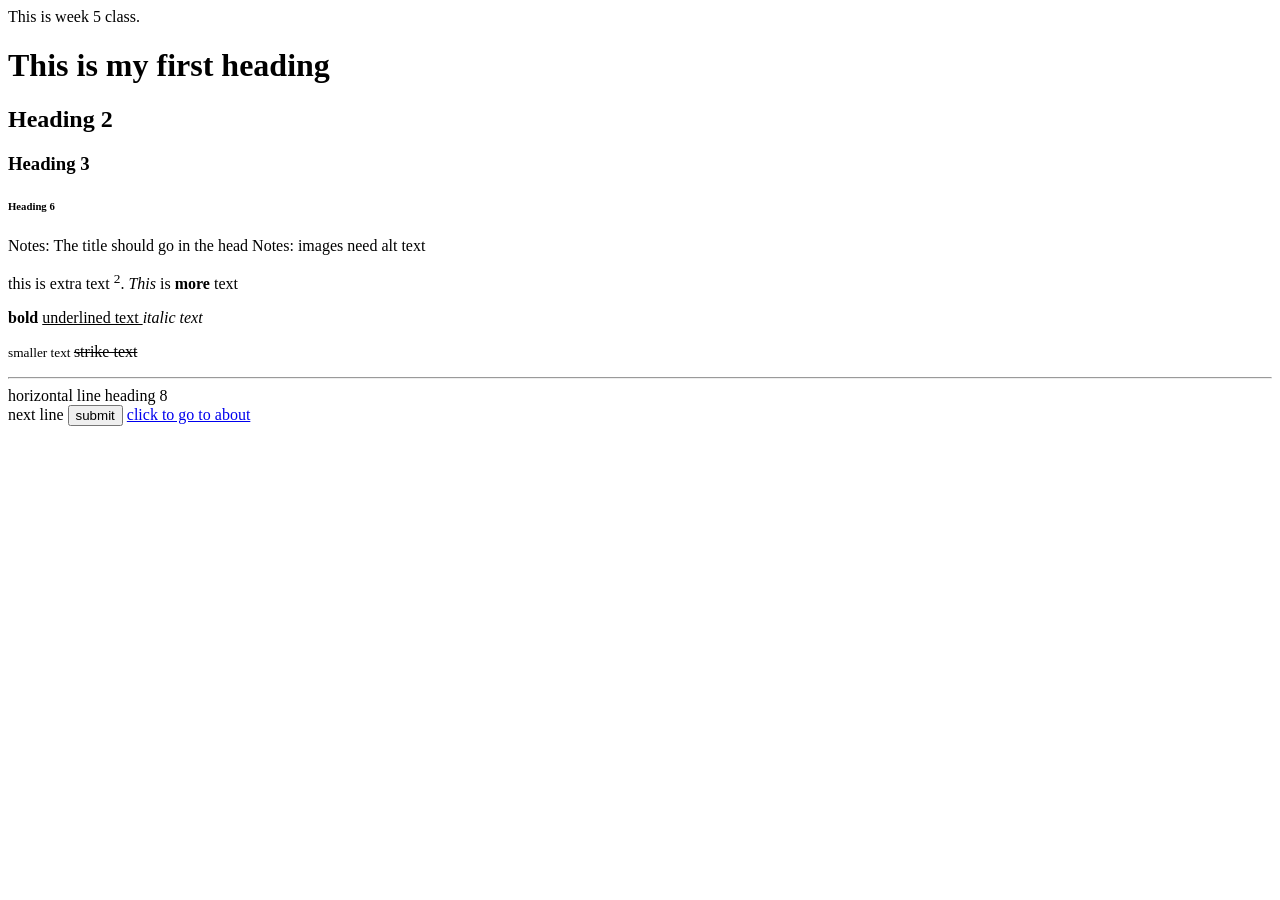
<file: index.html>
This is week 5 class. 
<html>
    <head>
<title>This is my practice web-page</title>
    </head>
    <body>
        <h1> This is my first heading</h1>
        <h2> Heading 2</h2>
        <h3> Heading 3</h3>
        <h6> Heading 6</h6>
        <h7> Notes: The title should go in the head</h7>
        <h8> Notes: images need alt text </h8>
        <p>this is extra text <sup>2</sup>. <em> This </em> is <b>more</b> text</p>
        <p> <b> bold </b> <u> underlined text </u> <i> italic text </i ></p>
        <p> <small> smaller text </small> <strike> strike text </strike></p>
        <hr> horizontal line
        <h8> heading 8</h8>
        <br> next line
        </body>
        <button type="button"> submit</button>
        <a href= "assetes/about.html" target="_blank" title="this is a tool tip"> click to go to about</a>
</html>
</file>
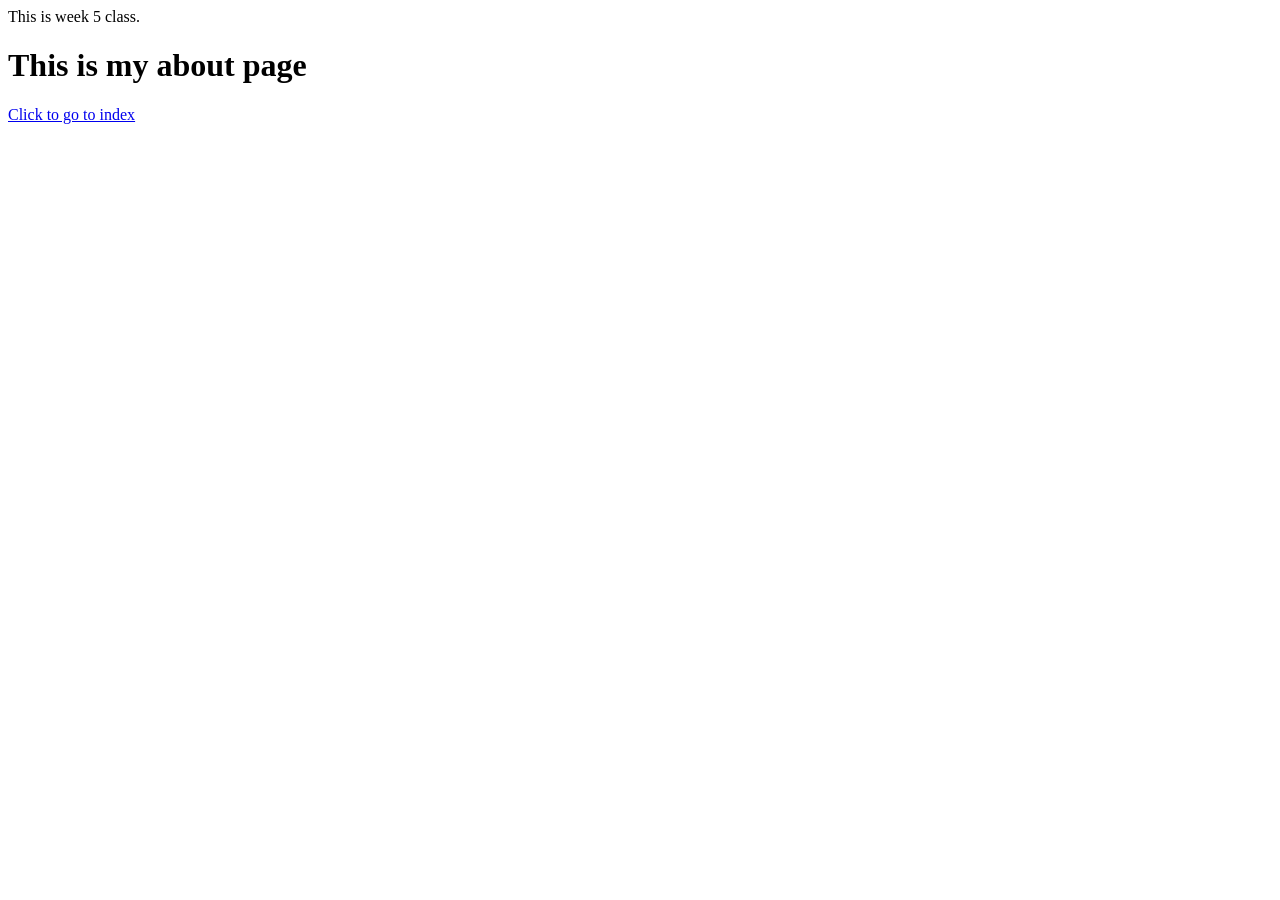
<file: Assets/about.html>
This is week 5 class. 
<html>
    <head>
<title>This is my about page </title>
    </head>
    <body>
        <h1> This is my about page </h1>
       
        </body>
        <a href="../index.html" target="_blank" title="this is a tool tip"> Click to go to index</a>
</html>
</file>
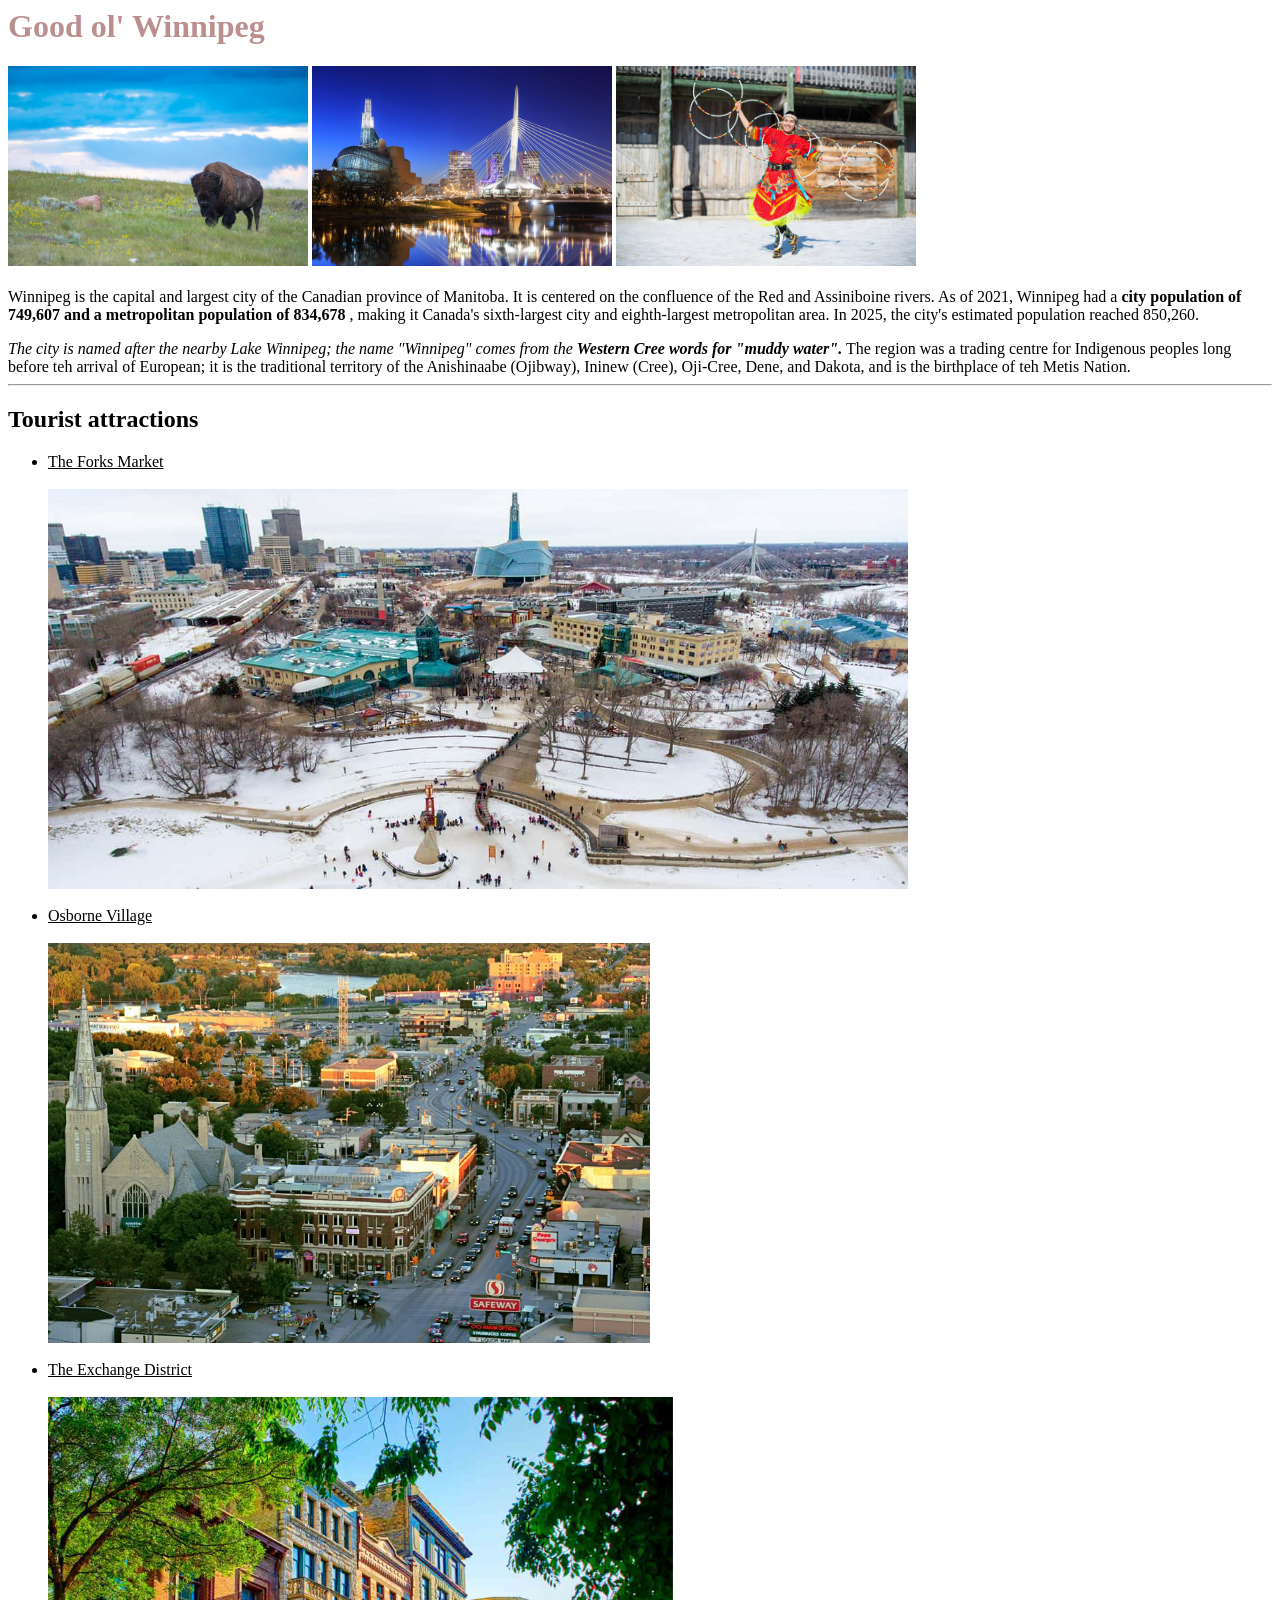
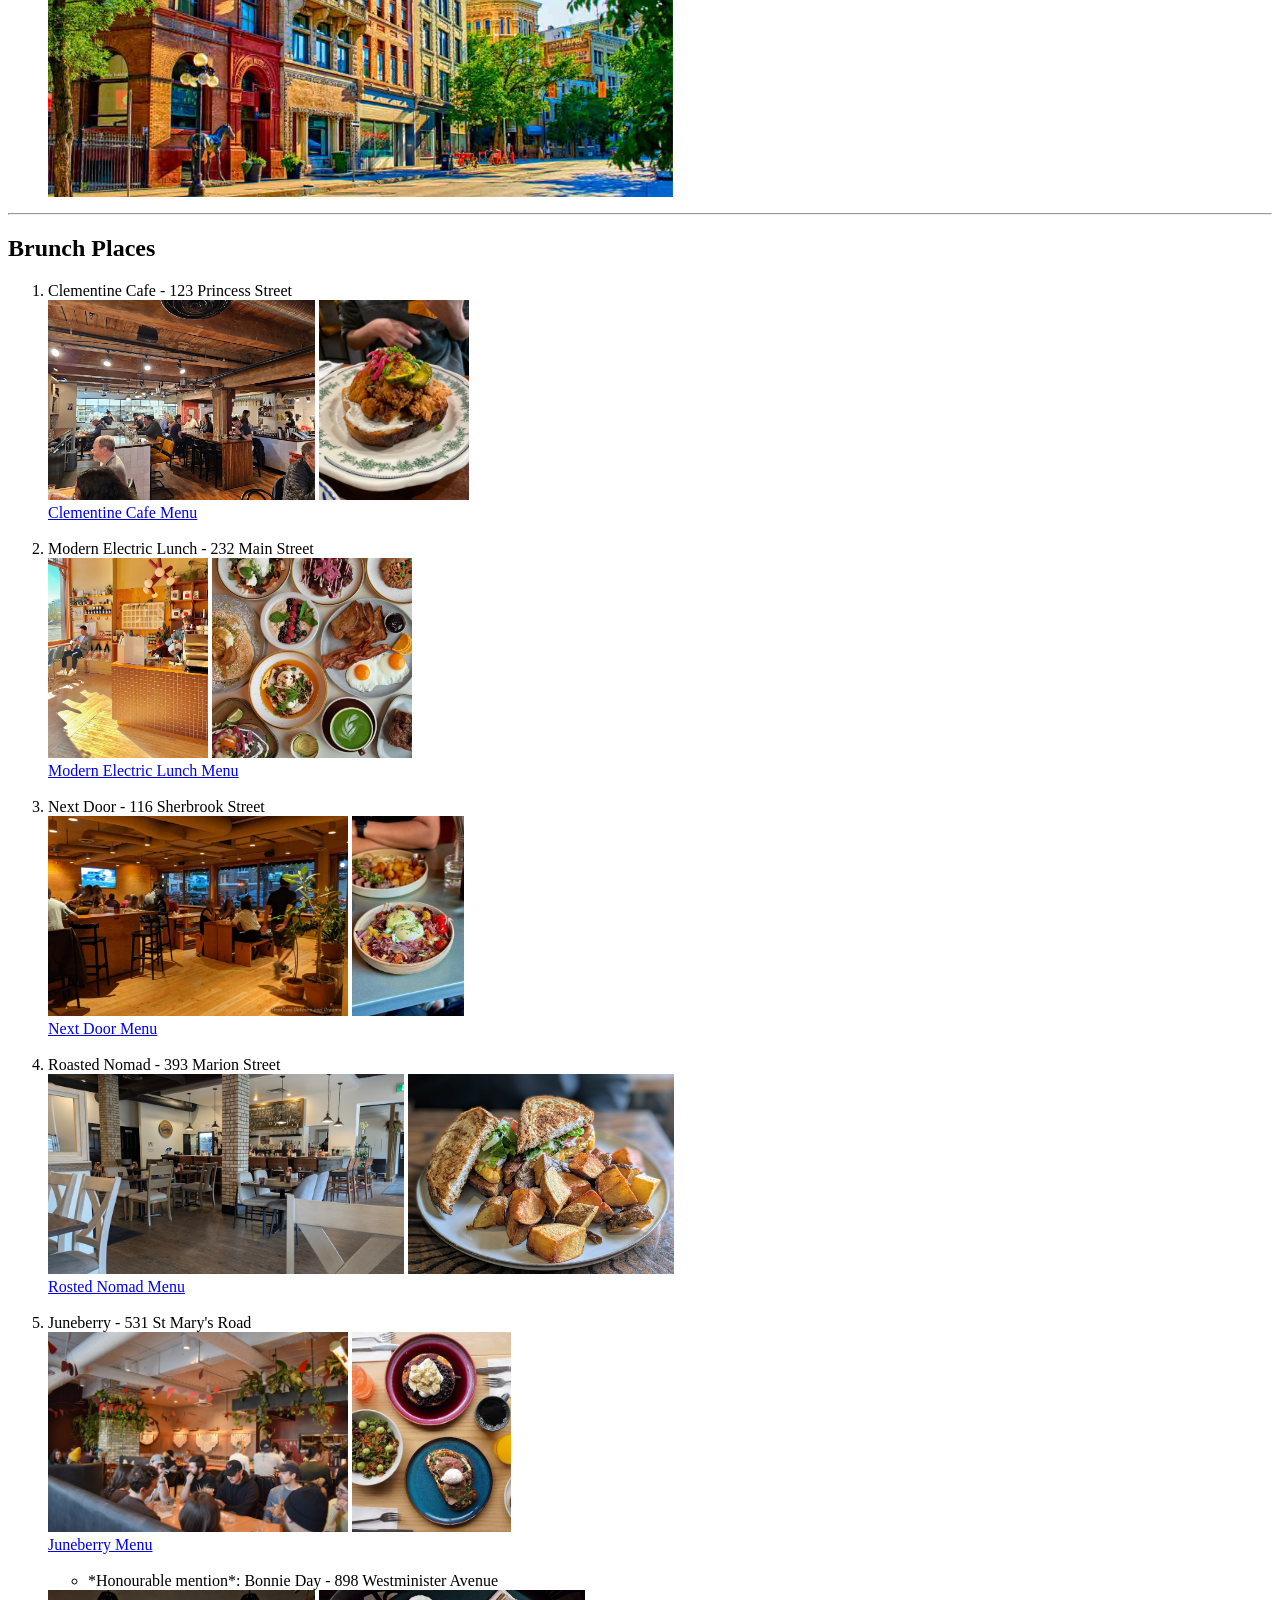
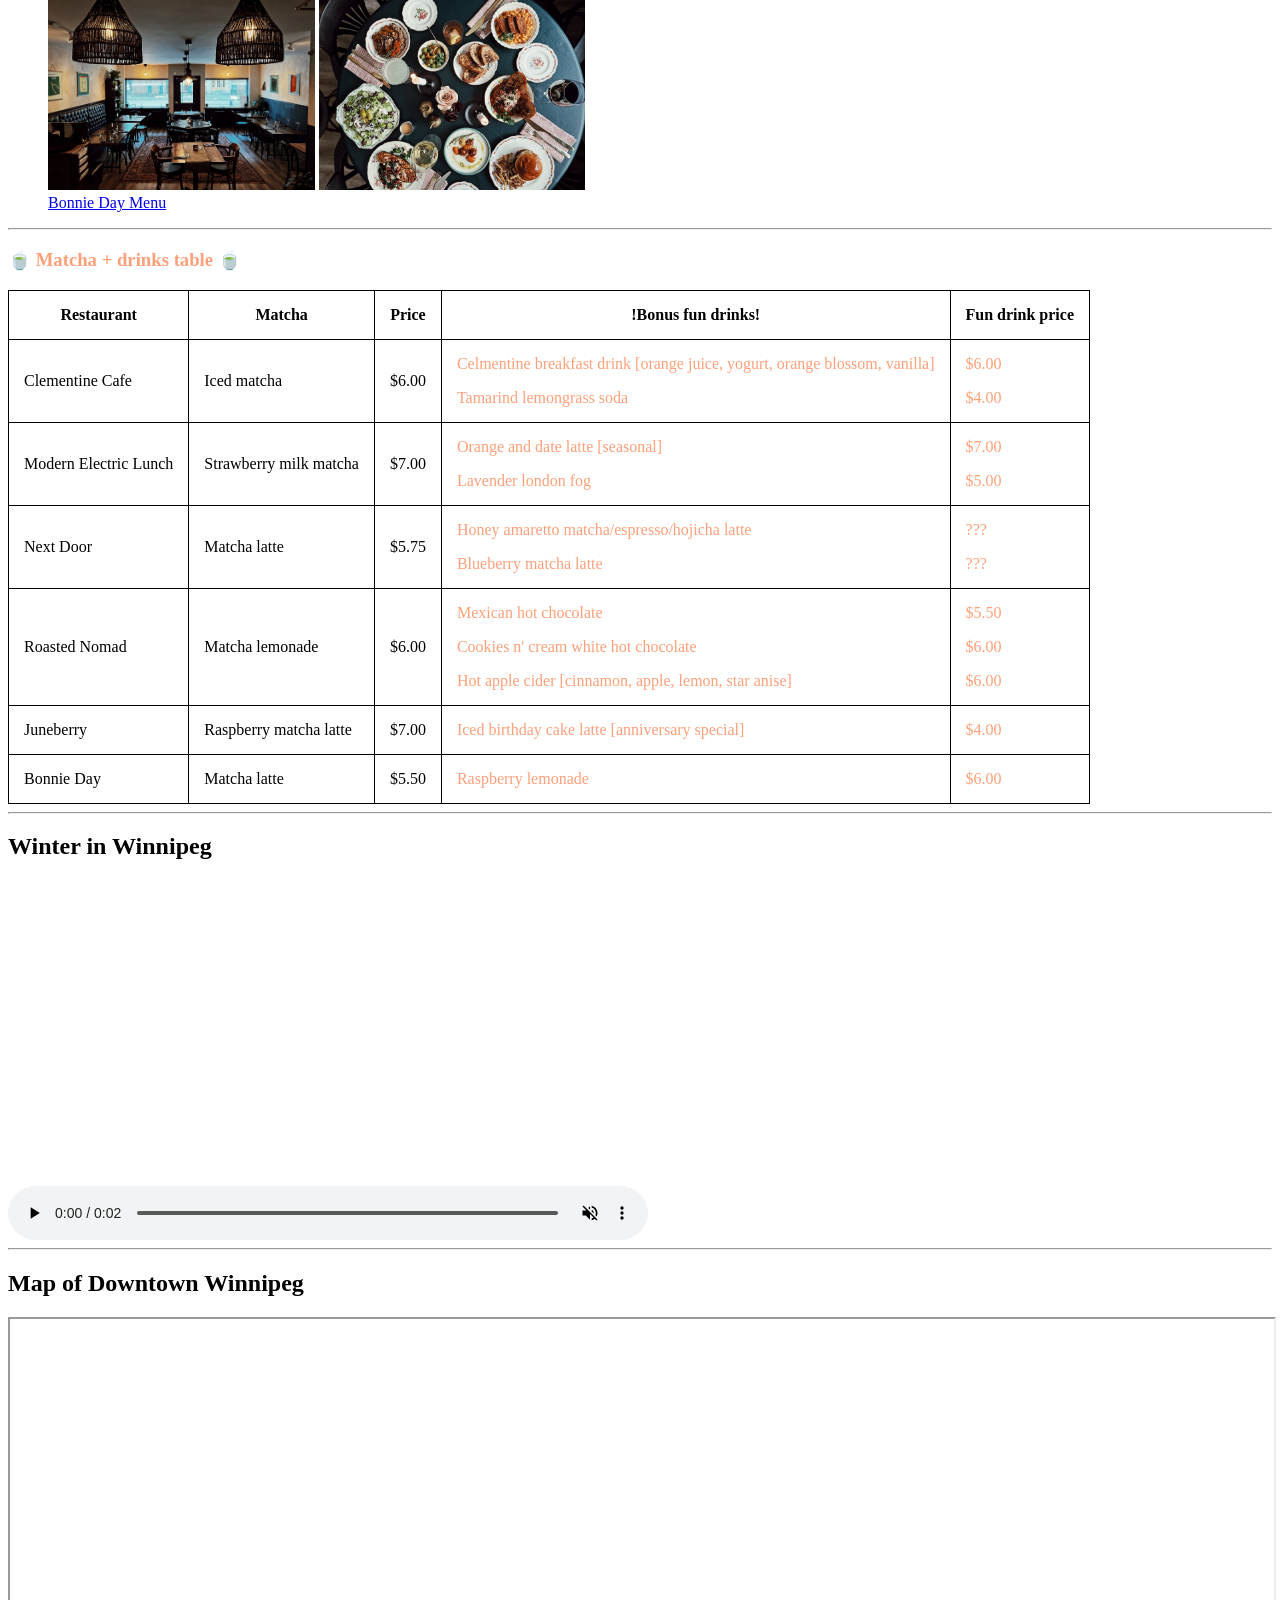
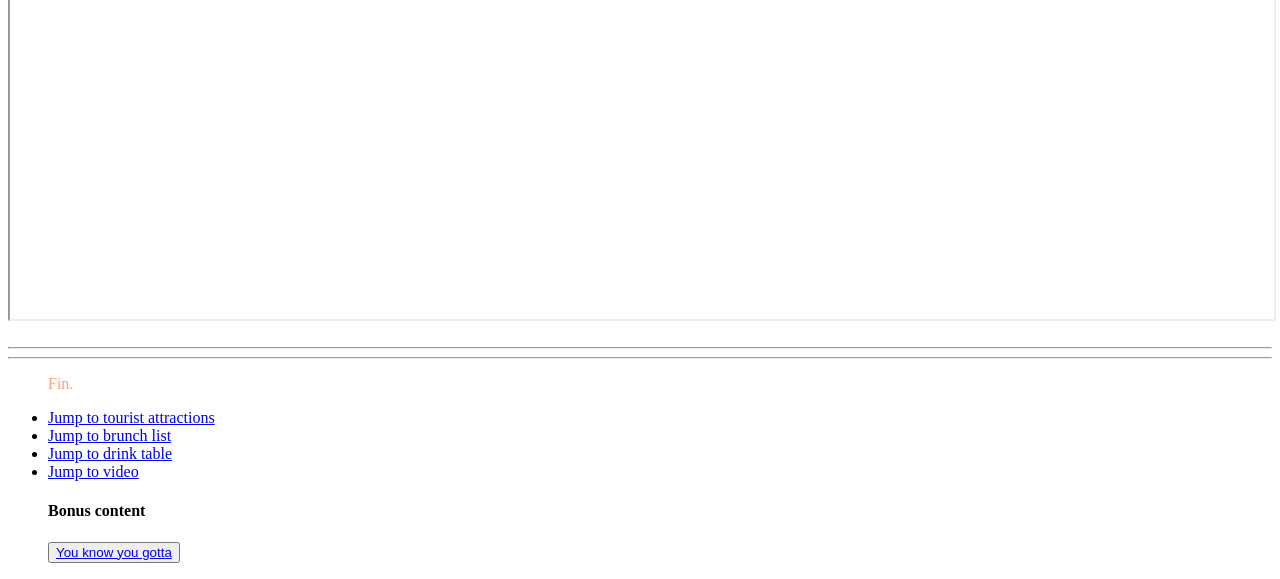
<file: Class-Exericses/Week2-EX1.html>
<html>
<!--Title Section-->
    <head>
        <h1>Good ol' Winnipeg </h1>
            <img src="bison.jpg"
                height="200">
            <img src="winnipeg-skyline-canada.jpg.avif"
                height="200">
            <img src="festival.jpeg"
                height="200">
    <style>
        table, th, td {
            border: 1px solid black;
            border-collapse: collapse;
        }
        th, td {
        padding: 15px;
        }
    </style>

    <style>
        h1 {
            color:coral;
        }
        h3 {
            color:lightgreen;
        }
    </style>
<link rel="stylesheet" href="../Assets/CSS/mystyle.css">

<br>
<br>
<!--Text paragraph-->
    <a>Winnipeg is the capital and largest city of the Canadian province of Manitoba. It is centered on the confluence of the Red and Assiniboine rivers. As of 2021, Winnipeg had a <b>city population of 749,607 and a metropolitan population of 834,678 </b>, making it Canada's sixth-largest city and eighth-largest metropolitan area. In 2025, the city's estimated population reached 850,260. </a>
    <p></p>
    <a><em>The city is named after the nearby Lake Winnipeg; the name "Winnipeg" comes from the <b> Western Cree words for "muddy water".</b></em> The region was a trading centre for Indigenous peoples long before teh arrival of European; it is the traditional territory of the Anishinaabe (Ojibway), Ininew (Cree), Oji-Cree, Dene, and Dakota, and is the birthplace of teh Metis Nation. </a>
    <hr>

<!--Tourist attraction section-->
    <p>
        <h2 id="Three tourist attractions">Tourist attractions</h2>
    </p>
    <ul>
            <li><u>The Forks Market</u></li>
        <br>
            <img src="forks.jpg"
                height="400">
        <br>
        <br>
            <li><u>Osborne Village</u></li>
        <br>
            <img src="Osborne_Village.jpg"
                height="400">
        <br>
        <br>
            <li><u>The Exchange District</u></li>
        <br>
            <img src="exchange.png"
                height="400">
        <br>
    </ul>
    <hr>
<!--Brunch place list-->
    <p>
        <h2 id="Top Five Brunch Places In The City">Brunch Places</h2>
    </p>
    <ol>
        <li>Clementine Cafe - 123 Princess Street</li>
            <img src="./week2pageimages/clementine.jpg"
                    height="200">
            <img src="chicken on toast.webp"
                    height="200">
            <br>
                <a href="https://clementinewinnipeg.com" target="_blank" rel="noopener noreferrer">Clementine Cafe Menu</a>
            <br>
    <br>
        <li>Modern Electric Lunch - 232 Main Street</li>
            <img src="modern electric.jpeg"
                    height="200">
            <img src="modern electric food.webp"
                    height="200">
            <br>
                <a href="https://melunch.ca/pages/food-menu" target="_blank" rel="noopener noreferrer">Modern Electric Lunch Menu</a>
            <br>
    <br>
        <li>Next Door - 116 Sherbrook Street</li>
            <img src="next door.jpg"
                    height="200">
            <img src="next door food.jpeg"
                    height="200">
            <br>
                <a href="https://www.nextdoorwpg.com/nighttime-menu" target="_blank" rel="noopener noreferrencer">Next Door Menu</a>
            <br>
    <br>
        <li>Roasted Nomad - 393 Marion Street</li>
            <img src="roasted nomad.jpg"
                    height="200">
            <img src="roasted nomad food.jpg"
                    height="200">
            <br>
                <a href="https://www.theroastednomad.com/menu" target="_blank" rel="noopener noreferrer">Rosted Nomad Menu</a>
            <br>
    <br>
        <li>Juneberry - 531 St Mary's Road</li>
            <img src="juneberry.jpg"
                    height="200">
            <img src="juneberry food.jpeg"
                    height="200">
            <br>
                <a href="https://www.juneberrywpg.ca/menu" target="_blank" rel="noopener noreferrer">Juneberry Menu</a>
            <br>
    <br>
        <ul><li>*Honourable mention*: Bonnie Day - 898 Westminister Avenue</li></ul>
            <img src="bonnie day.webp"
                    height="200">
            <img src="bonnie day food.jpg"
                    height="200">
            <br>
                <a href="https://www.bonniedayisagoodidea.ca/resto" target="_blank" rel="noopener noreferrer">Bonnie Day Menu</a>
            <br>
    </ol>   

<hr>
<!--Drink table-->
    <h3 id="Drink Table"> <p>&#127861 Matcha + drinks table &#127861</p></h3>
    <table>
        <tr>
            <th>Restaurant</th>
            <th>Matcha</th>
            <th>Price</th>
            <th>!Bonus fun drinks!</th>
            <th>Fun drink price</th>
        </tr>

        <tr>
            <td>Clementine Cafe</td>
            <td>Iced matcha</td>
            <td>$6.00</td>
            <td>
                <p>Celmentine breakfast drink [orange juice, yogurt, orange blossom, vanilla]</p>
                <p>Tamarind lemongrass soda</p>
            </td>
            <td>
                <p>$6.00</p>
                <p>$4.00</p>
            </td>
        </tr>

        <tr>
            <td>Modern Electric Lunch</td>
            <td>Strawberry milk matcha</td>
            <td>$7.00</td>
            <td>
                <p>Orange and date latte [seasonal]</p>
                <p>Lavender london fog</p>
            </td>
            <td>
                <p>$7.00</p>
                <p>$5.00</p>
            </td>
        </tr>
        
        <tr>
            <td>Next Door</td>
            <td>Matcha latte</td>
            <td>$5.75</td>
            <td>
                <p>Honey amaretto matcha/espresso/hojicha latte</p>
                <p>Blueberry matcha latte</p>
            </td>
            <td>
                <p>???</p>
                <p>???</p>
            </td>
        </tr>
        
        <tr>
            <td>Roasted Nomad</td>
            <td>Matcha lemonade</td>
            <td>$6.00</td>
            <td>
                <p>Mexican hot chocolate</p>
                <p>Cookies n' cream white hot chocolate</p>
                <p>Hot apple cider [cinnamon, apple, lemon, star anise]</p>
            </td>
            <td>
                <p>$5.50</p>
                <p>$6.00</p>
                <p>$6.00</p>
            </td>
        </tr>

        <tr>
            <td>Juneberry</td>
            <td>Raspberry matcha latte</td>
            <td>$7.00</td>
            <td>
                <p>Iced birthday cake latte [anniversary special]</p>
            </td>
            <td>
                <p>$4.00</p>
            </td>
        </tr>
        
        </tr>
            <tr>
            <td>Bonnie Day</td>
            <td>Matcha latte</td>
            <td>$5.50</td>
            <td>
                <p>Raspberry lemonade</p>
            </td>
            <td>
                <p>$6.00</p>
            </td>
        </tr>
    </table>
<hr>
<!--Video section-->
    <h2 id="video"> Winter in Winnipeg</h2>
    <video width="640" height="360" autoplay muted controls>
    <source src="IMG_8787.MOV" type="video/mp4">
    </video>
<br>
<hr>
<!--Map section-->
    <h2 id="map"> Map of Downtown Winnipeg</h2>
    <iframe src="https://www.tourismwinnipeg.com/uploads/files/VG_Maps_Downtown(1).pdf"
    width="100%"
    height="600px"
    title="Downtown Winnipeg Map">
    </iframe>
<br><br>
<hr><hr>

<ul>
<p>Fin.</p>
    <li><a href="#Three tourist attractions">Jump to tourist attractions</a></li>
    <li><a href="#Top Five Brunch Places In The City">Jump to brunch list</a></li>
    <li><a href="#Drink Table">Jump to drink table</a></li>
    <li><a href="#video">Jump to video</a></li>

<h4>Bonus content</h4>
<button><a href="week2page2.html" target="_blank">You know you gotta</a></button>

</html>
</file>
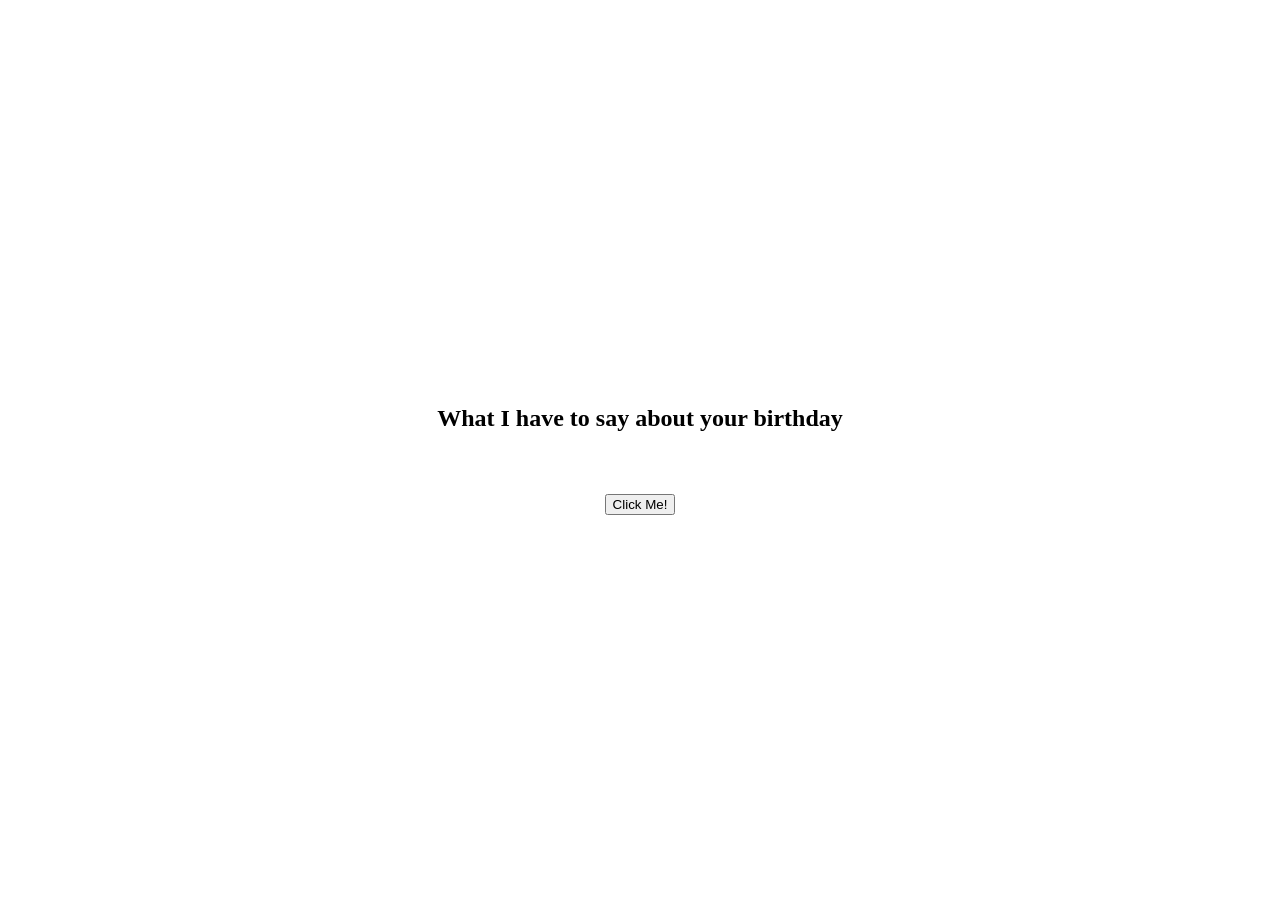
<file: Class-Exericses/week2birthdaybutton.html>
<html>
<head>
    <h2 style="text-align: center;"> What I have to say about your birthday</h2>
        <style>
            body {
                min-height: 100vh;
                margin: 0;
                display: flex;
                flex-direction: column;
                align-items: center;
                justify-content: center;
                gap: 42px;
            }
        </style>
</head>
    <button type="button" onclick="alert('Valid birthday &#128539')">Click Me!</button>
</html>
</file>
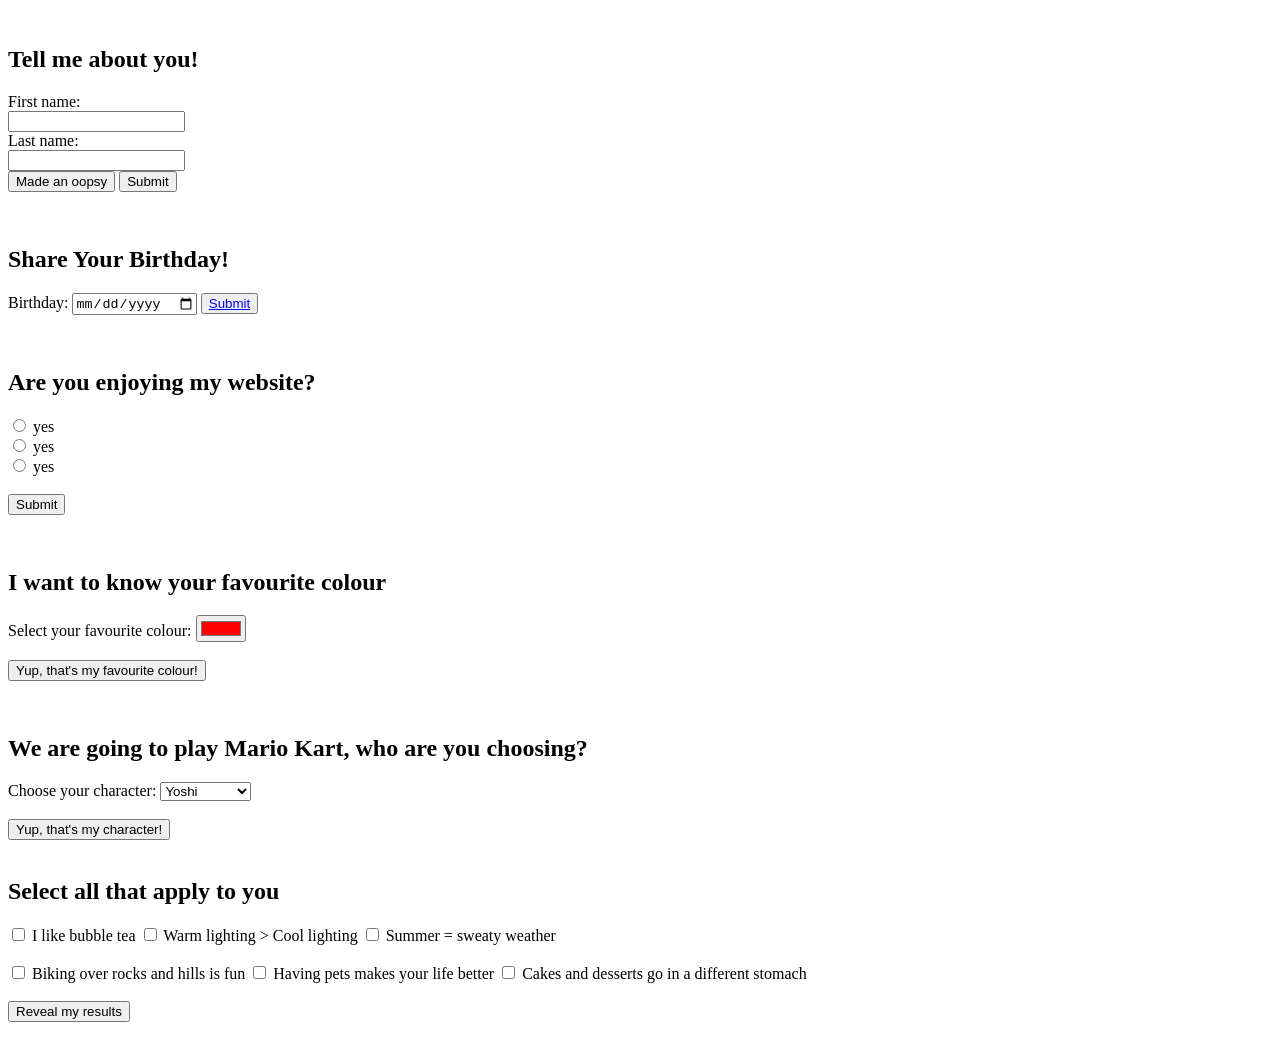
<file: Class-Exericses/week2page2.html>
<html>
<br>
<h2> Tell me about you! </h2>
<!--Form section-->
    <form action="/action_page.php">
        <label for="fname">First name:</label><br>
        <input type="text" id="fname" name="fname"><br> 
        <label for="lname">Last name:</label><br>
        <input type="text" id="lname" name="lname"><br>
        <input type="reset" value="Made an oopsy">
        <button type="button" onclick="alert('Nice name &#128077')">Submit</button>
    </form>
<br>

<!--Birthday section-->
    <h2>Share Your Birthday!</h2>
    <form action="/action_page.php">
        <label for="birthday">Birthday:</label>
        <input type="date" id="birthday" name="birthday">
        <button><a href="week2birthdaybutton.html" target="_blank">Submit</a></button>
    </form>
<br>

<!--Misc section-->
<h2>Are you enjoying my website?</h2>
<form action="/action_page.php">
    <input type="radio" id="yes" 
name="fav_language" value="HTML">
    <label for="html">yes</label><br>
    <input type="radio" id="css"
name="fav_language" value="CSS">
    <label for="css">yes</label><br>
    <input type="radio" id="javascript"
name="fav_lanague" value="Javascript">
    <label for="javascript">yes</label>
<br><br>
   <button type="button" onclick="alert('Good, I expected nothing less')">Submit</button>
</form>
<br>

<!--Colour selector-->
<h2>I want to know your favourite colour</h2>
<form action="/action_page.php">
    <label for="favcolor">Select your favourite colour:</label>
    <input type="color" id="favcolor"
name="favcolor" value="#ff0000">
<br><br>
   <button type="button" onclick="alert('Its ok I guess &#129335')">Yup, that's my favourite colour!</button>
</form>
<br>

<!--Drop down menu-->
<h2>We are going to play Mario Kart, who are you choosing?</h2>
<form action="/action_page.php">
    <label for="characters">Choose your character:</label>
    <select name="cars" id="cars">
        <option value="Yoshi">Yoshi</option>
        <option value="Toadette">Toadette</option>
        <option value="Daisy">Daisy</option>
        <option value="Shy Guy">Shy Guy</option>
        <option value="Rosalina">Rosalina</option>
        <option value="Monty Mole">Monty Mole</option>
    </select>
    <br><br>
    <button type="button" onclick="alert('Good choice, I only included good characters - if you were hoping for Mario...why are you like this')">Yup, that's my character!</button>
<br><br>

    <!--Last one-->
<h2>Select all that apply to you</h2>
<form action="/action_page.php">
    <input type="checkbox" id="vehicle1"
name="vehicle1" value="Bike">
    <label for="vehicle1"> I like bubble tea </label>

    <input type="checkbox" id="vehicle1"
name="vehicle1" value="Bike">
    <label for="vehicle1"> Warm lighting > Cool lighting </label>

    <input type="checkbox" id="vehicle1"
name="vehicle1" value="Bike">
    <label for="vehicle1"> Summer = sweaty weather </label>

<br><br>

    <input type="checkbox" id="vehicle1"
name="vehicle1" value="Bike">
    <label for="vehicle1"> Biking over rocks and hills is fun </label>

    <input type="checkbox" id="vehicle1"
name="vehicle1" value="Bike">
    <label for="vehicle1"> Having pets makes your life better </label>

    <input type="checkbox" id="vehicle1"
name="vehicle1" value="Bike">
    <label for="vehicle1"> Cakes and desserts go in a different stomach </label>
<br><br>
    <button type="button" onclick="alert('You have passed the test...lets be friends &#128522 ')">Reveal my results</button>
<br>
</form>
</form>
</html>
</file>
<file: Assets/CSS/mystyle.css>
h1{color:rosybrown}
p{color:lightsalmon}
#heading-one{color:blueviolet;}
.text-color-yellow{color:yellow;;}
h3{color:lightgreen}
</file>
